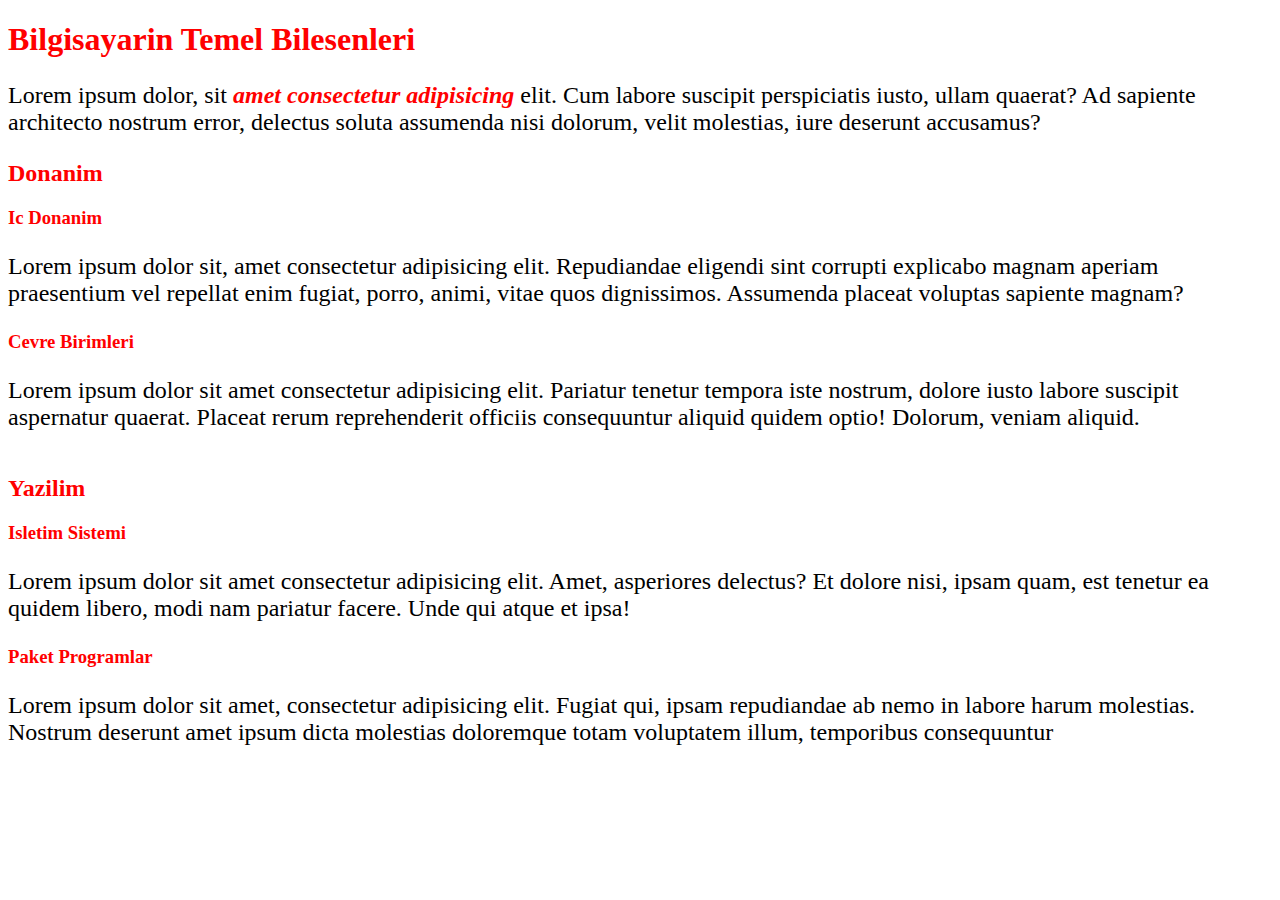
<file: day-01/practice-01.html>
<!DOCTYPE html>
<html lang="en">
<head>
    <meta charset="UTF-8">
    <meta name="viewport" content="width=device-width, initial-scale=1.0">
    <title>Document</title>
    <link rel="stylesheet" href="../day-01/style-01.css">
   </head>
   <body>
     <h1>Bilgisayarin Temel Bilesenleri</h1>
     <p>
       Lorem ipsum dolor, sit <span> amet consectetur adipisicing</span> elit.
       Cum labore suscipit perspiciatis iusto, ullam quaerat? Ad sapiente
       architecto nostrum error, delectus soluta assumenda nisi dolorum, velit
       molestias, iure deserunt accusamus?
     </p>
     <h2>Donanim</h2>
     <h3>Ic Donanim</h3>
     <p>
       Lorem ipsum dolor sit, amet consectetur adipisicing elit. Repudiandae
       eligendi sint corrupti explicabo magnam aperiam praesentium vel repellat
       enim fugiat, porro, animi, vitae quos dignissimos. Assumenda placeat
       voluptas sapiente magnam?
     </p>
     <h3>Cevre Birimleri</h3>
     <p>
       Lorem ipsum dolor sit amet consectetur adipisicing elit. Pariatur tenetur
       tempora iste nostrum, dolore iusto labore suscipit aspernatur quaerat.
       Placeat rerum reprehenderit officiis consequuntur aliquid quidem optio!
       Dolorum, veniam aliquid.
     </p>
     <hr />
     <h2>Yazilim</h2>
     <h3>Isletim Sistemi</h3>
     <p>
       Lorem ipsum dolor sit amet consectetur adipisicing elit. Amet, asperiores
       delectus? Et dolore nisi, ipsam quam, est tenetur ea quidem libero, modi
       nam pariatur facere. Unde qui atque et ipsa!
     </p>
     <h3>Paket Programlar</h3>
     <p>
       Lorem ipsum dolor sit amet, consectetur adipisicing elit. Fugiat qui,
       ipsam repudiandae ab nemo in labore harum molestias. Nostrum deserunt amet
       ipsum dicta molestias doloremque totam voluptatem illum, temporibus
       consequuntur
     </p>
   </body>
 </html>
</file>
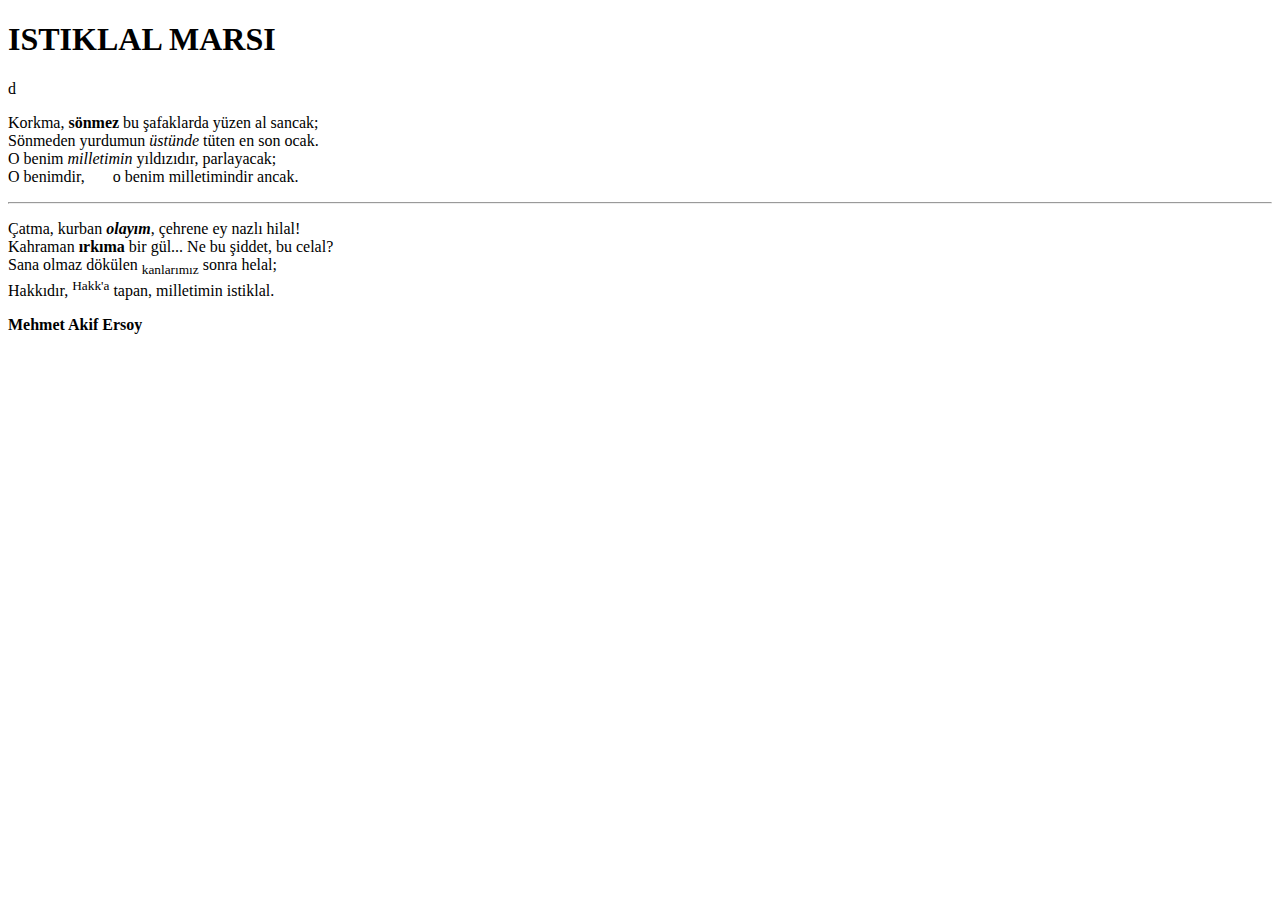
<file: day-01/practice-02.html>
<!DOCTYPE html>
<html lang="en">
  <head>
    <meta charset="UTF-8" />
    <meta http-equiv="X-UA-Compatible" content="IE=edge" />
    <meta name="viewport" content="width=device-width, initial-scale=1.0" />
    <title>Document</title>
</head>
 

<body>
  <div class="container">
    <h1>ISTIKLAL MARSI</h1>
    <div class="mars" > d
      <p>
        Korkma, <strong>sönmez</strong> bu şafaklarda yüzen al sancak;<br />
        Sönmeden yurdumun <em>üstünde</em> tüten en son ocak.<br />
        O benim <em>milletimin</em> yıldızıdır, parlayacak;<br />
        O benimdir, &nbsp; &nbsp; &nbsp; o benim milletimindir ancak.
      </p>
      <hr />
      <p>
        Çatma, kurban <b><em>olayım</em></b
        >, çehrene ey nazlı hilal!<br />
        Kahraman <strong>ırkıma</strong> bir gül... Ne bu şiddet, bu celal?<br />
        Sana olmaz dökülen <sub>kanlarımız</sub> sonra helal;<br />
        Hakkıdır, <sup>Hakk'a</sup> tapan, milletimin istiklal.
      </p>
    </div>
    <p class="yazar"><b>Mehmet Akif Ersoy</b></p>
  </div>
</body>
</html>
</file>
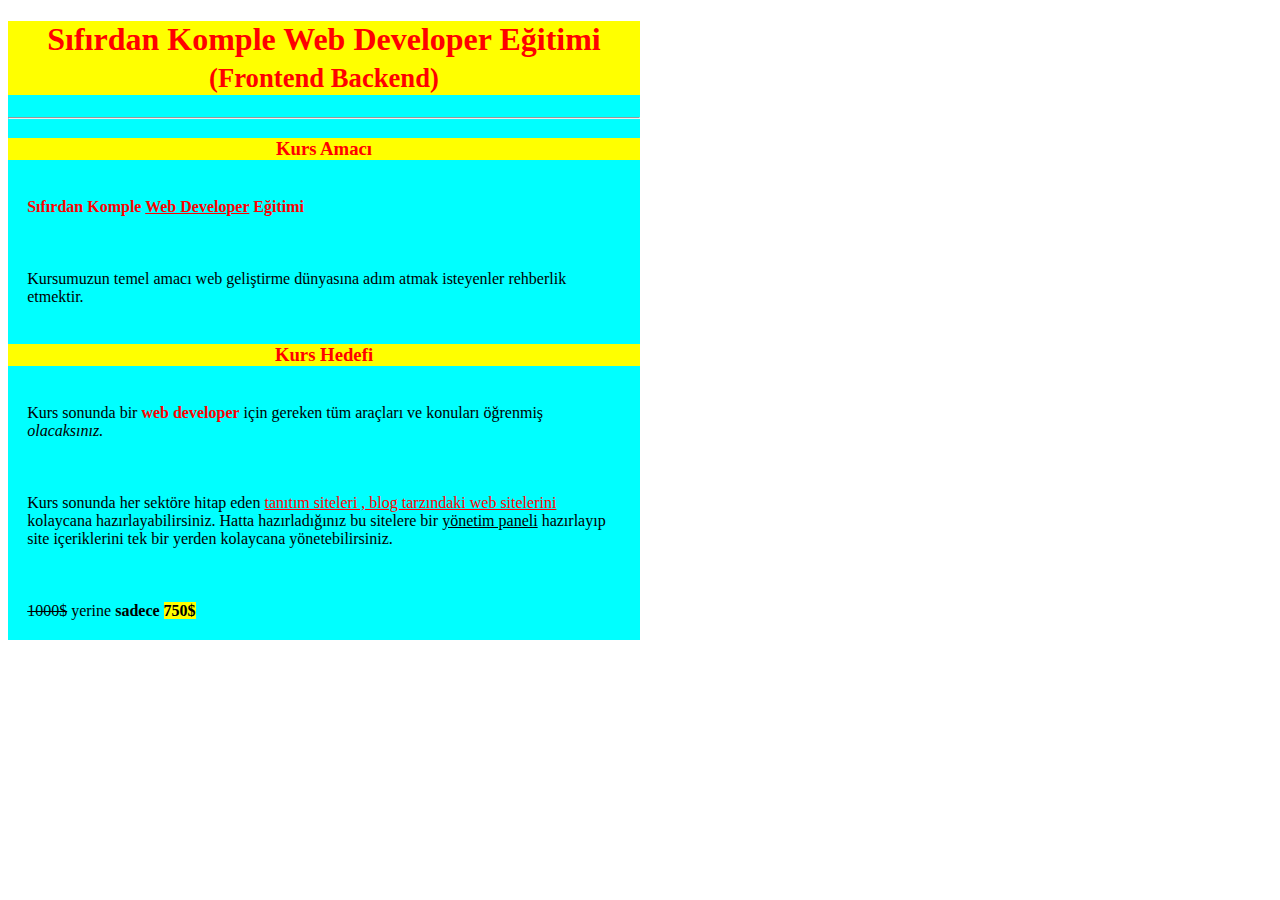
<file: day-02/practice-03.html>
<!DOCTYPE html>
<html lang="en">
<head>
    <meta charset="UTF-8">
    <meta http-equiv="X-UA-Compatible" content="IE=edge">
    <meta name="viewport" content="width=device-width, initial-scale=1.0">
    <title>Document</title>
    <link rel="stylesheet" href="../assets/css/practice-03.css">
</head>
<body>
    <section class="container">
        <h1>
          Sıfırdan Komple Web Developer Eğitimi <small>(Frontend Backend)</small>
        </h1>
        <hr />
        <h3>Kurs Amacı</h3>
        <p>
          <span><strong>Sıfırdan Komple <u>Web Developer</u> Eğitimi</strong></span>
        </p>
        <p> Kursumuzun temel amacı web geliştirme dünyasına adım atmak isteyenler
        rehberlik etmektir.</p>
        <h3>Kurs Hedefi</h3>
        <p>
          Kurs sonunda bir <span><strong>web developer</strong></span> için gereken tüm araçları
          ve konuları öğrenmiş <em>olacaksınız.</em>
        </p>
        <p>
          Kurs sonunda her sektöre hitap eden <span><u>tanıtım siteleri , blog tarzındaki web
          sitelerini</u></span> kolaycana hazırlayabilirsiniz. Hatta hazırladığınız bu sitelere
          bir <u>yönetim paneli</u> hazırlayıp site içeriklerini tek bir yerden kolaycana
          yönetebilirsiniz.
        </p>
        <p><del>1000$</del> yerine <b>sadece <mark>750$</mark></b></p>
      </section>
</body>
</html>
</file>
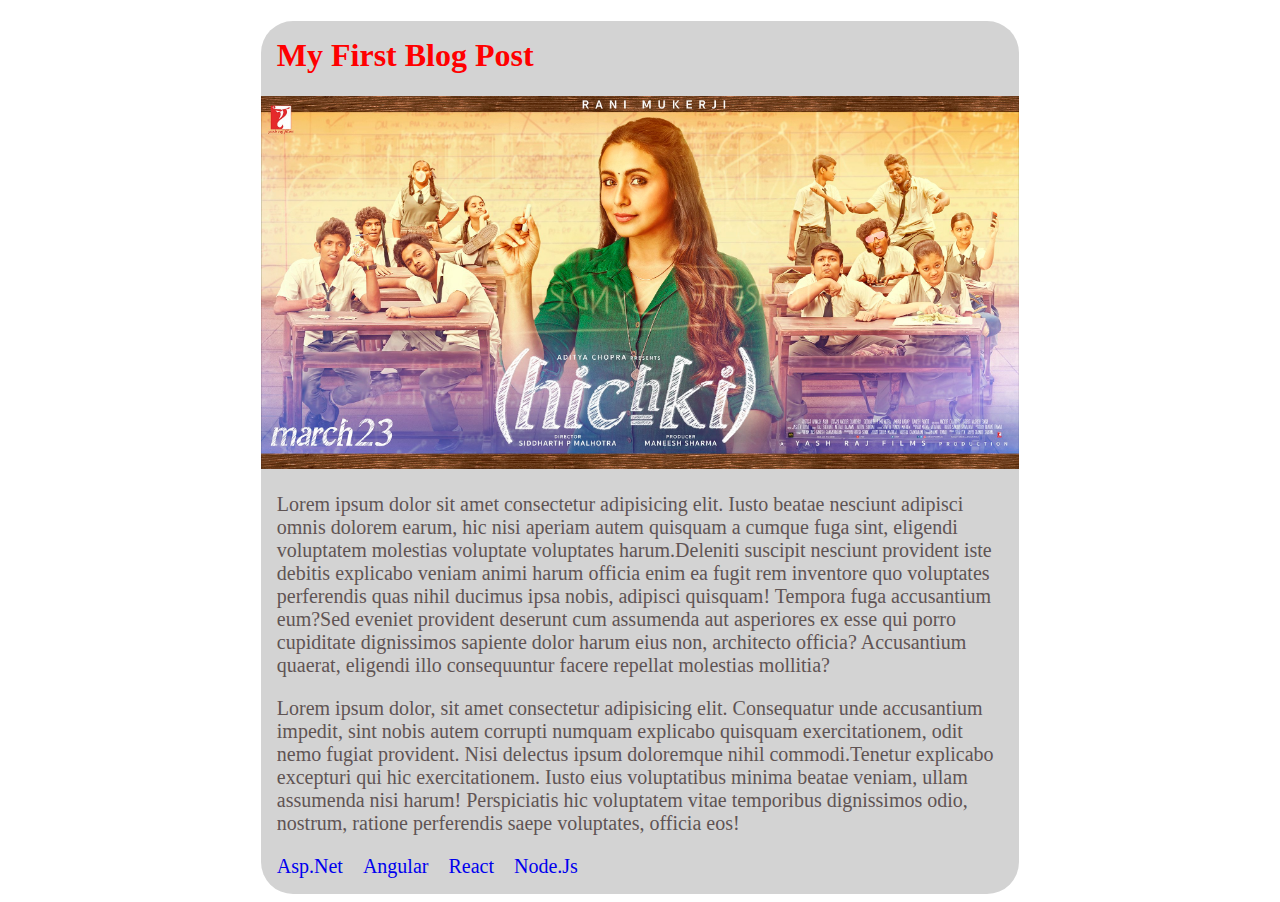
<file: day-02/practice-04.html>
<!DOCTYPE html>
<html lang="en">
  <head>
    <meta charset="UTF-8" />
    <meta http-equiv="X-UA-Compatible" content="IE=edge" />
    <meta name="viewport" content="width=device-width, initial-scale=1.0" />
    <title>Document</title>
    <link rel="stylesheet" href="../assets/css/practice-04.css" />
  </head>
  <body>
    <section class="container">
      <h1>My First Blog Post</h1>
      <img src="../assets/img/hichki.jpg" alt="" />
      <p>
        <span
          >Lorem ipsum dolor sit amet consectetur adipisicing elit. Iusto beatae
          nesciunt adipisci omnis dolorem earum, hic nisi aperiam autem quisquam
          a cumque fuga sint, eligendi voluptatem molestias voluptate voluptates
          harum.</span
        ><span
          >Deleniti suscipit nesciunt provident iste debitis explicabo veniam
          animi harum officia enim ea fugit rem inventore quo voluptates
          perferendis quas nihil ducimus ipsa nobis, adipisci quisquam! Tempora
          fuga accusantium eum?</span
        ><span
          >Sed eveniet provident deserunt cum assumenda aut asperiores ex esse
          qui porro cupiditate dignissimos sapiente dolor harum eius non,
          architecto officia? Accusantium quaerat, eligendi illo consequuntur
          facere repellat molestias mollitia?</span
        >
      </p>
      <p>
        <span
          >Lorem ipsum dolor, sit amet consectetur adipisicing elit. Consequatur
          unde accusantium impedit, sint nobis autem corrupti numquam explicabo
          quisquam exercitationem, odit nemo fugiat provident. Nisi delectus
          ipsum doloremque nihil commodi.</span
        ><span
          >Tenetur explicabo excepturi qui hic exercitationem. Iusto eius
          voluptatibus minima beatae veniam, ullam assumenda nisi harum!
          Perspiciatis hic voluptatem vitae temporibus dignissimos odio,
          nostrum, ratione perferendis saepe voluptates, officia eos!</span
        >
      </p>
      <div class="menu">
        <a href="#">Asp.Net</a>
        <a href="#">Angular</a>
        <a href="#">React</a>
        <a href="#">Node.Js</a>
      </div>
    </section>
  </body>
</html>
</file>
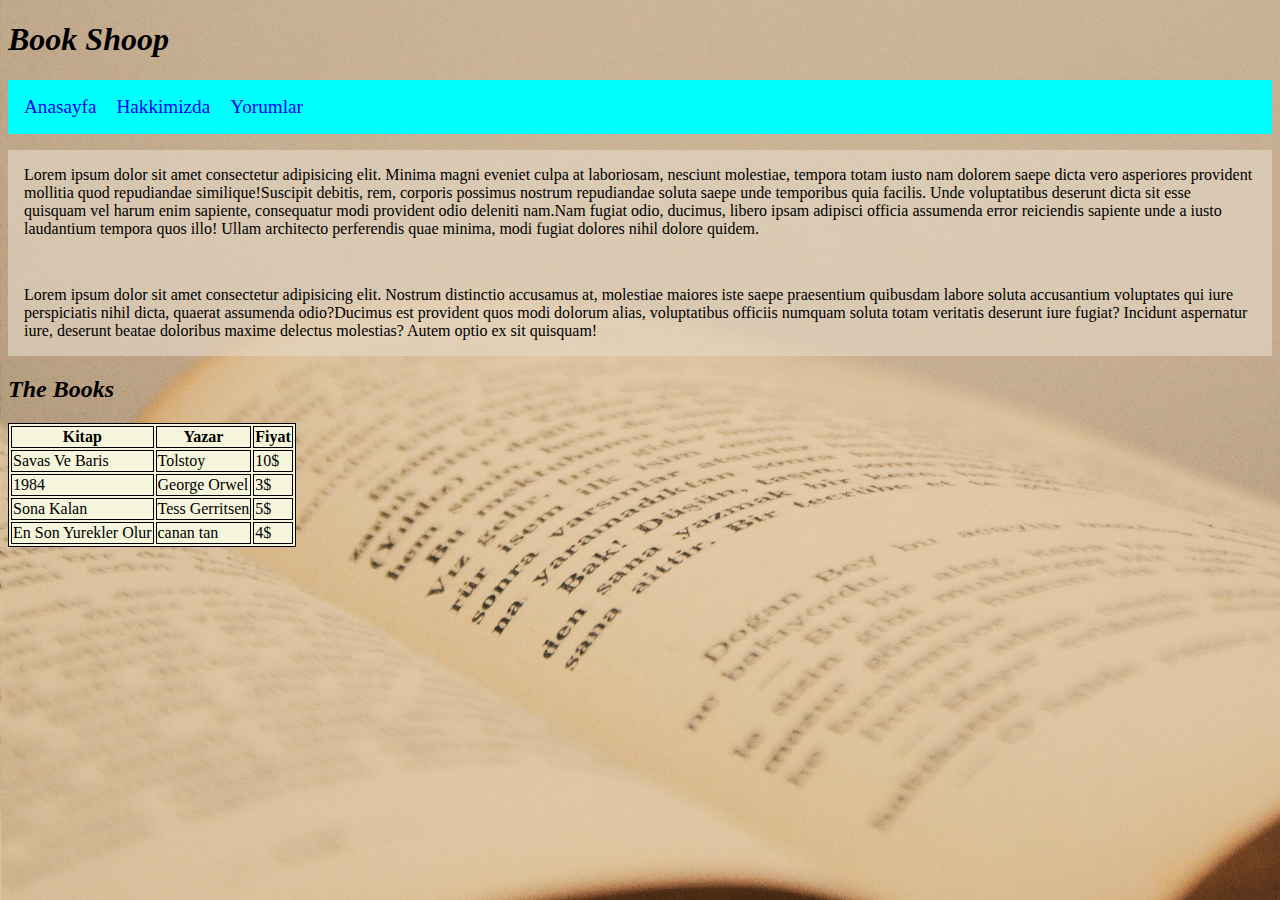
<file: day-03/practice-06.html>
<!DOCTYPE html>
<html lang="en">
  <head>
    <meta charset="UTF-8" />
    <meta http-equiv="X-UA-Compatible" content="IE=edge" />
    <meta name="viewport" content="width=device-width, initial-scale=1.0" />
    <title>Document</title>
    <link rel="stylesheet" href="../assets/css/practice-06.css" />
  </head>
  <body>
    <h1>Book Shoop</h1>
    <nav class="menu">
      <a href="#">Anasayfa</a>
      <a href="#">Hakkimizda</a>
      <a href="#">Yorumlar</a>
    </nav>
    <section class="icerik">
      <p>
        <span
          >Lorem ipsum dolor sit amet consectetur adipisicing elit. Minima magni
          eveniet culpa at laboriosam, nesciunt molestiae, tempora totam iusto
          nam dolorem saepe dicta vero asperiores provident mollitia quod
          repudiandae similique!</span
        ><span
          >Suscipit debitis, rem, corporis possimus nostrum repudiandae soluta
          saepe unde temporibus quia facilis. Unde voluptatibus deserunt dicta
          sit esse quisquam vel harum enim sapiente, consequatur modi provident
          odio deleniti nam.</span
        ><span
          >Nam fugiat odio, ducimus, libero ipsam adipisci officia assumenda
          error reiciendis sapiente unde a iusto laudantium tempora quos illo!
          Ullam architecto perferendis quae minima, modi fugiat dolores nihil
          dolore quidem.</span
        >
      </p>
      <p>
        <span
          >Lorem ipsum dolor sit amet consectetur adipisicing elit. Nostrum
          distinctio accusamus at, molestiae maiores iste saepe praesentium
          quibusdam labore soluta accusantium voluptates qui iure perspiciatis
          nihil dicta, quaerat assumenda odio?</span
        ><span
          >Ducimus est provident quos modi dolorum alias, voluptatibus officiis
          numquam soluta totam veritatis deserunt iure fugiat? Incidunt
          aspernatur iure, deserunt beatae doloribus maxime delectus molestias?
          Autem optio ex sit quisquam!</span
        >
      </p>
    </section>
    <section class="tablo">
        <h2>The Books</h2>
        <table>
            <thead>
                <tr>
                    <th>Kitap</th>
                    <th>Yazar</th>
                    <th>Fiyat</th>
                </tr>
            </thead>
            <tbody>
                <tr>
                    <td>Savas Ve Baris</td>
                    <td>Tolstoy</td>
                    <td>10$</td>
                </tr>
                <tr>
                    <td>1984</td>
                    <td>George Orwel</td>
                    <td>3$</td>
                </tr>
                <tr>
                    <td>Sona Kalan</td>
                    <td>Tess Gerritsen</td>
                    <td>5$</td>
                </tr>
                <tr>
                    <td>En Son Yurekler Olur</td>
                    <td>canan tan</td>
                    <td>4$</td>
                </tr>
            </tbody>
        </table>

    </section>
</file>
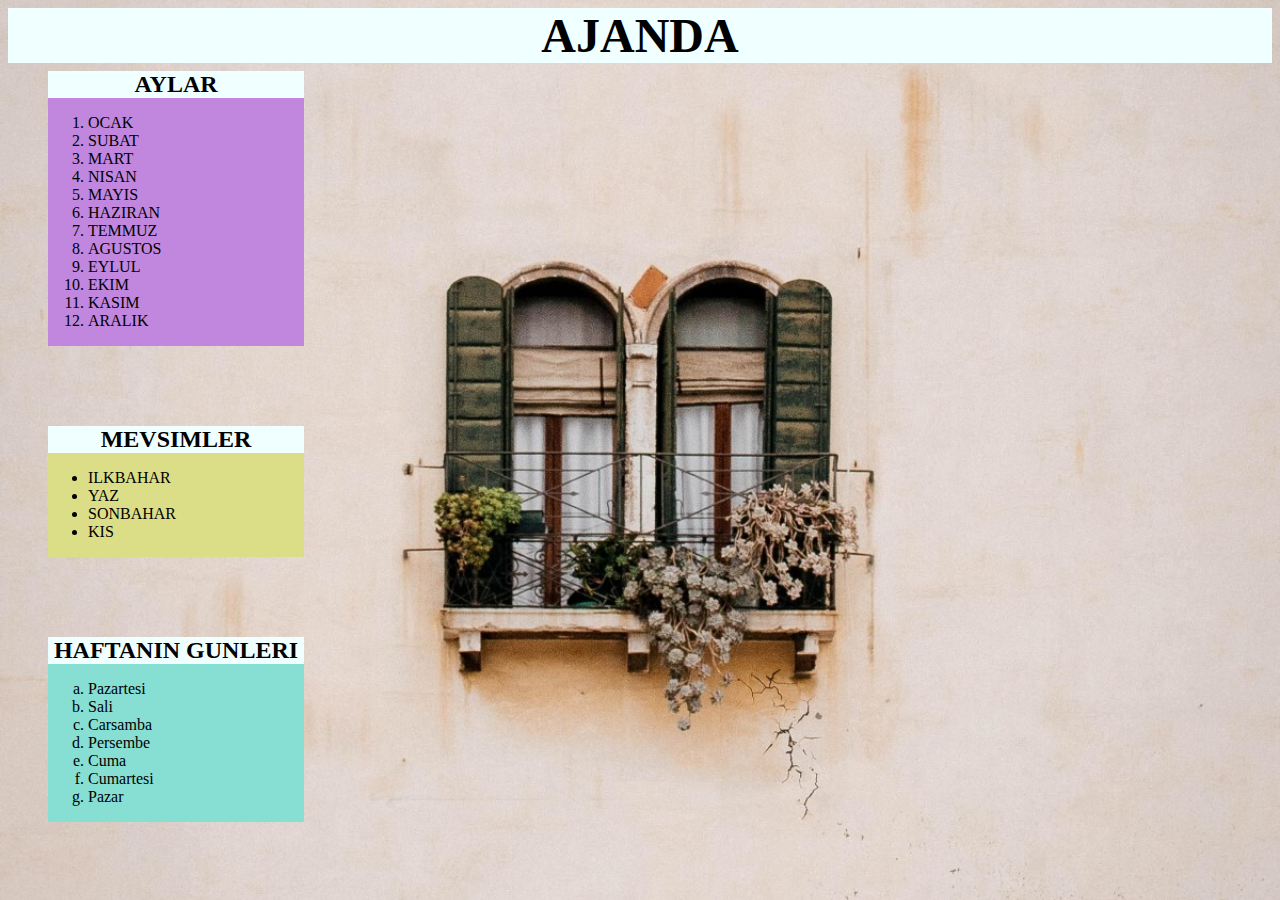
<file: day-03/practice-07.html>
<!DOCTYPE html>
<html lang="en">
<head>
    <meta charset="UTF-8">
    <meta http-equiv="X-UA-Compatible" content="IE=edge">
    <meta name="viewport" content="width=device-width, initial-scale=1.0">
    <title>Document</title>
    <link rel="stylesheet" href="../assets/css/practice-07.css">
</head>
<body>
    <h1 class="baslik">AJANDA</h1>
    <div class="aylar">
        <h2>AYLAR</h2>
        <ol>
            <li>OCAK</li>
            <li>SUBAT</li>
            <li>MART</li>
            <li>NISAN</li>
            <li>MAYIS</li>
            <li>HAZIRAN</li>
            <li>TEMMUZ</li>
            <li>AGUSTOS</li>
            <li>EYLUL</li>
            <li>EKIM</li>
            <li>KASIM</li>
            <li>ARALIK</li>
        </ol>
    </div>
<br>
    <div class="mevsimler">
        <h2>MEVSIMLER</h2>
        <ul type="disc">
            <li>ILKBAHAR</li>
            <li>YAZ</li>
            <li>SONBAHAR</li>
            <li>KIS</li>
        </ul>
    </div>
    <br>
    <div class="gunler">
        <h2>HAFTANIN GUNLERI</h2>
        <ol type="a">
            <li>Pazartesi</li>
            <li>Sali</li>
            <li>Carsamba</li>
            <li>Persembe</li>
            <li>Cuma</li>
            <li>Cumartesi</li>
            <li>Pazar</li>
        </ol>
    </div>


    
</body>
</html>
</file>
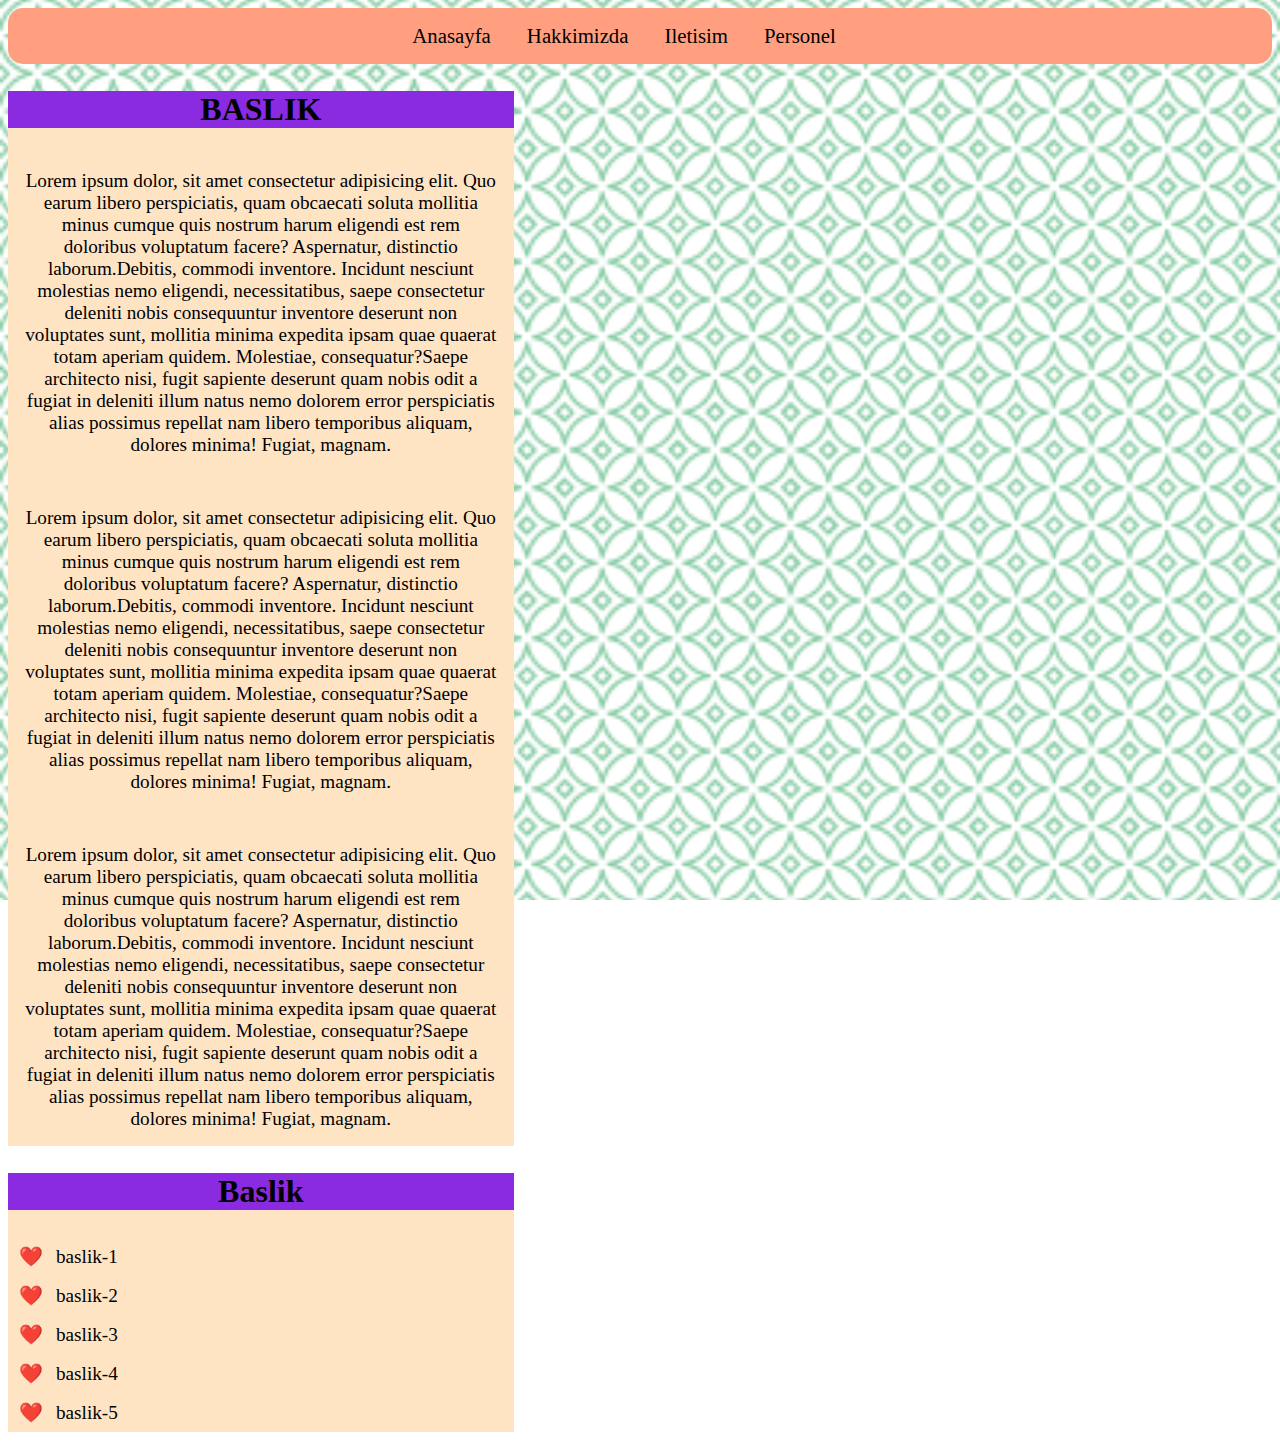
<file: day-04/practice-08.html>
<!DOCTYPE html>
<html lang="en">
  <head>
    <meta charset="UTF-8" />
    <meta http-equiv="X-UA-Compatible" content="IE=edge" />
    <meta name="viewport" content="width=device-width, initial-scale=1.0" />
    <title>Document</title>
    <link rel="stylesheet" href="../assets/css/practice-08.css" />
  </head>
  <body>
    <nav class="menu">
      <a href="#">Anasayfa</a>
      <a href="#">Hakkimizda</a>
      <a href="#">Iletisim</a>
      <a href="#">Personel</a>
    </nav>
    <section>
      <div class="baslik1">
        <h2>BASLIK</h2>
        <p>
          <span
            >Lorem ipsum dolor, sit amet consectetur adipisicing elit. Quo earum
            libero perspiciatis, quam obcaecati soluta mollitia minus cumque
            quis nostrum harum eligendi est rem doloribus voluptatum facere?
            Aspernatur, distinctio laborum.</span
          ><span
            >Debitis, commodi inventore. Incidunt nesciunt molestias nemo
            eligendi, necessitatibus, saepe consectetur deleniti nobis
            consequuntur inventore deserunt non voluptates sunt, mollitia minima
            expedita ipsam quae quaerat totam aperiam quidem. Molestiae,
            consequatur?</span
          ><span
            >Saepe architecto nisi, fugit sapiente deserunt quam nobis odit a
            fugiat in deleniti illum natus nemo dolorem error perspiciatis alias
            possimus repellat nam libero temporibus aliquam, dolores minima!
            Fugiat, magnam.</span
          >
        </p>
        <p>
            <span
              >Lorem ipsum dolor, sit amet consectetur adipisicing elit. Quo earum
              libero perspiciatis, quam obcaecati soluta mollitia minus cumque
              quis nostrum harum eligendi est rem doloribus voluptatum facere?
              Aspernatur, distinctio laborum.</span
            ><span
              >Debitis, commodi inventore. Incidunt nesciunt molestias nemo
              eligendi, necessitatibus, saepe consectetur deleniti nobis
              consequuntur inventore deserunt non voluptates sunt, mollitia minima
              expedita ipsam quae quaerat totam aperiam quidem. Molestiae,
              consequatur?</span
            ><span
              >Saepe architecto nisi, fugit sapiente deserunt quam nobis odit a
              fugiat in deleniti illum natus nemo dolorem error perspiciatis alias
              possimus repellat nam libero temporibus aliquam, dolores minima!
              Fugiat, magnam.</span
            >
          </p>
          <p>
            <span
              >Lorem ipsum dolor, sit amet consectetur adipisicing elit. Quo earum
              libero perspiciatis, quam obcaecati soluta mollitia minus cumque
              quis nostrum harum eligendi est rem doloribus voluptatum facere?
              Aspernatur, distinctio laborum.</span
            ><span
              >Debitis, commodi inventore. Incidunt nesciunt molestias nemo
              eligendi, necessitatibus, saepe consectetur deleniti nobis
              consequuntur inventore deserunt non voluptates sunt, mollitia minima
              expedita ipsam quae quaerat totam aperiam quidem. Molestiae,
              consequatur?</span
            ><span
              >Saepe architecto nisi, fugit sapiente deserunt quam nobis odit a
              fugiat in deleniti illum natus nemo dolorem error perspiciatis alias
              possimus repellat nam libero temporibus aliquam, dolores minima!
              Fugiat, magnam.</span
            >
          </p>
      </div>
      
      <div class="baslik2">
        <h2>Baslik</h2>
        <ul>
            <li>baslik-1</li>
            <li>baslik-2</li>
            <li>baslik-3</li>
            <li>baslik-4</li>
            <li>baslik-5</li>
          
        </ul>
      </div>
    </section>
  </body>
</html>
</file>
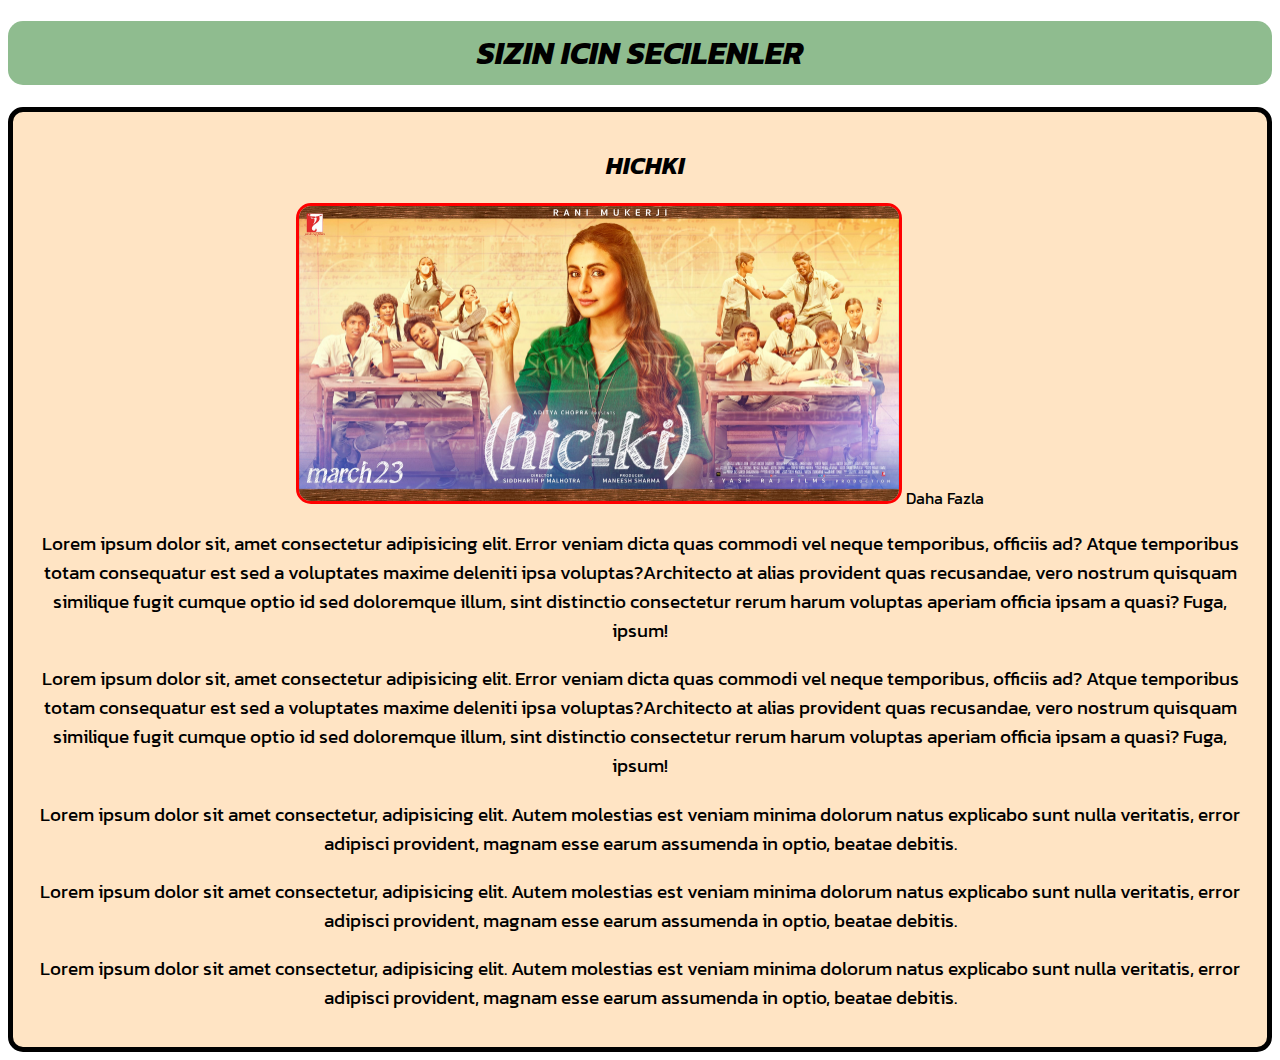
<file: day-04/practice-09.html>
<!DOCTYPE html>
<html lang="en">
  <head>
    <meta charset="UTF-8" />
    <meta http-equiv="X-UA-Compatible" content="IE=edge" />
    <meta name="viewport" content="width=device-width, initial-scale=1.0" />
    <title>Document</title>
    <link
      rel="stylesheet"
      href="https://cdnjs.cloudflare.com/ajax/libs/font-awesome/6.4.0/css/all.min.css"
      integrity="sha512-iecdLmaskl7CVkqkXNQ/ZH/XLlvWZOJyj7Yy7tcenmpD1ypASozpmT/E0iPtmFIB46ZmdtAc9eNBvH0H/ZpiBw=="
      crossorigin="anonymous"
      referrerpolicy="no-referrer"
    />
    <link rel="preconnect" href="https://fonts.googleapis.com" />
    <link rel="preconnect" href="https://fonts.gstatic.com" crossorigin />
    <link
      href="https://fonts.googleapis.com/css2?family=EB+Garamond:ital,wght@0,500;1,500&family=Josefin+Sans:ital,wght@0,400;0,500;0,600;1,500;1,600&family=Kanit:ital,wght@0,300;0,400;0,500;1,300;1,400;1,500&family=Open+Sans:wght@500&family=Poppins:ital,wght@0,200;0,300;0,400;0,500;0,600;1,200;1,300;1,400;1,500;1,600&family=Roboto+Slab:wght@100;200;300;400;500&family=Roboto:ital,wght@0,100;0,300;0,400;1,300&display=swap"
      rel="stylesheet"
    />
    <link rel="stylesheet" href="../assets/css/practice-09.css" />
  </head>
  <body>
    <h1>sizin icin secilenler</h1>
    <div class="icerik">
      <h2><i class="fa-solid fa-film fa-beat"></i>&nbsp; HICHKI</h2>
      <img src="../assets/img/hichki.jpg" alt="Hichki" width="600" />
      <a href="https://en.wikipedia.org/wiki/Hichki"
        ><i class="fa-solid fa-arrow-right"></i>Daha Fazla</a
      >
      <p>
        <span
          >Lorem ipsum dolor sit, amet consectetur adipisicing elit. Error
          veniam dicta quas commodi vel neque temporibus, officiis ad? Atque
          temporibus totam consequatur est sed a voluptates maxime deleniti ipsa
          voluptas?</span
        ><span
          >Architecto at alias provident quas recusandae, vero nostrum quisquam
          similique fugit cumque optio id sed doloremque illum, sint distinctio
          consectetur rerum harum voluptas aperiam officia ipsam a quasi? Fuga,
          ipsum!</span
        >
      </p>
      <p>
        <span
          >Lorem ipsum dolor sit, amet consectetur adipisicing elit. Error
          veniam dicta quas commodi vel neque temporibus, officiis ad? Atque
          temporibus totam consequatur est sed a voluptates maxime deleniti ipsa
          voluptas?</span
        ><span
          >Architecto at alias provident quas recusandae, vero nostrum quisquam
          similique fugit cumque optio id sed doloremque illum, sint distinctio
          consectetur rerum harum voluptas aperiam officia ipsam a quasi? Fuga,
          ipsum!</span
        >
      </p>
      <p>
        Lorem ipsum dolor sit amet consectetur, adipisicing elit. Autem
        molestias est veniam minima dolorum natus explicabo sunt nulla
        veritatis, error adipisci provident, magnam esse earum assumenda in
        optio, beatae debitis.
      </p>
      <p>
        Lorem ipsum dolor sit amet consectetur, adipisicing elit. Autem
        molestias est veniam minima dolorum natus explicabo sunt nulla
        veritatis, error adipisci provident, magnam esse earum assumenda in
        optio, beatae debitis.
      </p>
      <p>
        Lorem ipsum dolor sit amet consectetur, adipisicing elit. Autem
        molestias est veniam minima dolorum natus explicabo sunt nulla
        veritatis, error adipisci provident, magnam esse earum assumenda in
        optio, beatae debitis.
      </p>
    </div>
  </body>
</html>
</file>
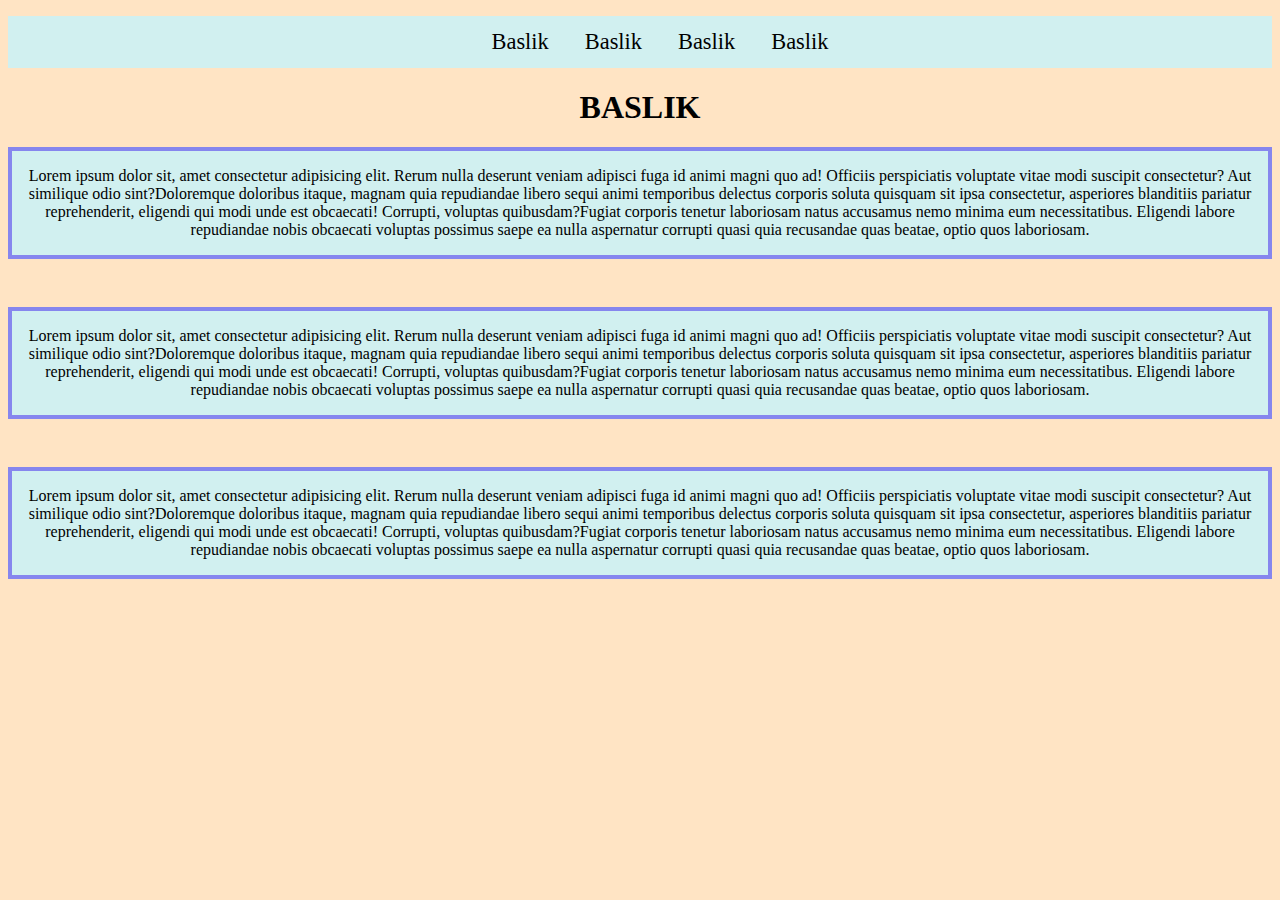
<file: day-05/practice-10.html>
<!DOCTYPE html>
<html lang="en">
  <head>
    <meta charset="UTF-8" />
    <meta http-equiv="X-UA-Compatible" content="IE=edge" />
    <meta name="viewport" content="width=device-width, initial-scale=1.0" />
    <title>Document</title>
    <link rel="stylesheet" href="../assets/css/practice-10.css" />
  </head>
  <body>
    <nav class="menu">
      <ul>
        <li><a href="#">Baslik</a></li>
        <li><a href="#">Baslik</a></li>
        <li><a href="#">Baslik</a></li>
        <li><a href="#">Baslik</a></li>
      </ul>
    </nav>
    <h1>BASLIK</h1>
    <div class="icerik">
      <p>
        <span
          >Lorem ipsum dolor sit, amet consectetur adipisicing elit. Rerum nulla
          deserunt veniam adipisci fuga id animi magni quo ad! Officiis
          perspiciatis voluptate vitae modi suscipit consectetur? Aut similique
          odio sint?</span
        ><span
          >Doloremque doloribus itaque, magnam quia repudiandae libero sequi
          animi temporibus delectus corporis soluta quisquam sit ipsa
          consectetur, asperiores blanditiis pariatur reprehenderit, eligendi
          qui modi unde est obcaecati! Corrupti, voluptas quibusdam?</span
        ><span
          >Fugiat corporis tenetur laboriosam natus accusamus nemo minima eum
          necessitatibus. Eligendi labore repudiandae nobis obcaecati voluptas
          possimus saepe ea nulla aspernatur corrupti quasi quia recusandae quas
          beatae, optio quos laboriosam.</span
        >
      </p>
    </div>
    <div class="icerik">
        <p>
          <span
            >Lorem ipsum dolor sit, amet consectetur adipisicing elit. Rerum nulla
            deserunt veniam adipisci fuga id animi magni quo ad! Officiis
            perspiciatis voluptate vitae modi suscipit consectetur? Aut similique
            odio sint?</span
          ><span
            >Doloremque doloribus itaque, magnam quia repudiandae libero sequi
            animi temporibus delectus corporis soluta quisquam sit ipsa
            consectetur, asperiores blanditiis pariatur reprehenderit, eligendi
            qui modi unde est obcaecati! Corrupti, voluptas quibusdam?</span
          ><span
            >Fugiat corporis tenetur laboriosam natus accusamus nemo minima eum
            necessitatibus. Eligendi labore repudiandae nobis obcaecati voluptas
            possimus saepe ea nulla aspernatur corrupti quasi quia recusandae quas
            beatae, optio quos laboriosam.</span
          >
        </p>
      </div>
      <div class="icerik">
        <p>
          <span
            >Lorem ipsum dolor sit, amet consectetur adipisicing elit. Rerum nulla
            deserunt veniam adipisci fuga id animi magni quo ad! Officiis
            perspiciatis voluptate vitae modi suscipit consectetur? Aut similique
            odio sint?</span
          ><span
            >Doloremque doloribus itaque, magnam quia repudiandae libero sequi
            animi temporibus delectus corporis soluta quisquam sit ipsa
            consectetur, asperiores blanditiis pariatur reprehenderit, eligendi
            qui modi unde est obcaecati! Corrupti, voluptas quibusdam?</span
          ><span
            >Fugiat corporis tenetur laboriosam natus accusamus nemo minima eum
            necessitatibus. Eligendi labore repudiandae nobis obcaecati voluptas
            possimus saepe ea nulla aspernatur corrupti quasi quia recusandae quas
            beatae, optio quos laboriosam.</span
          >
        </p>
      </div>
  </body>
</html>
</file>
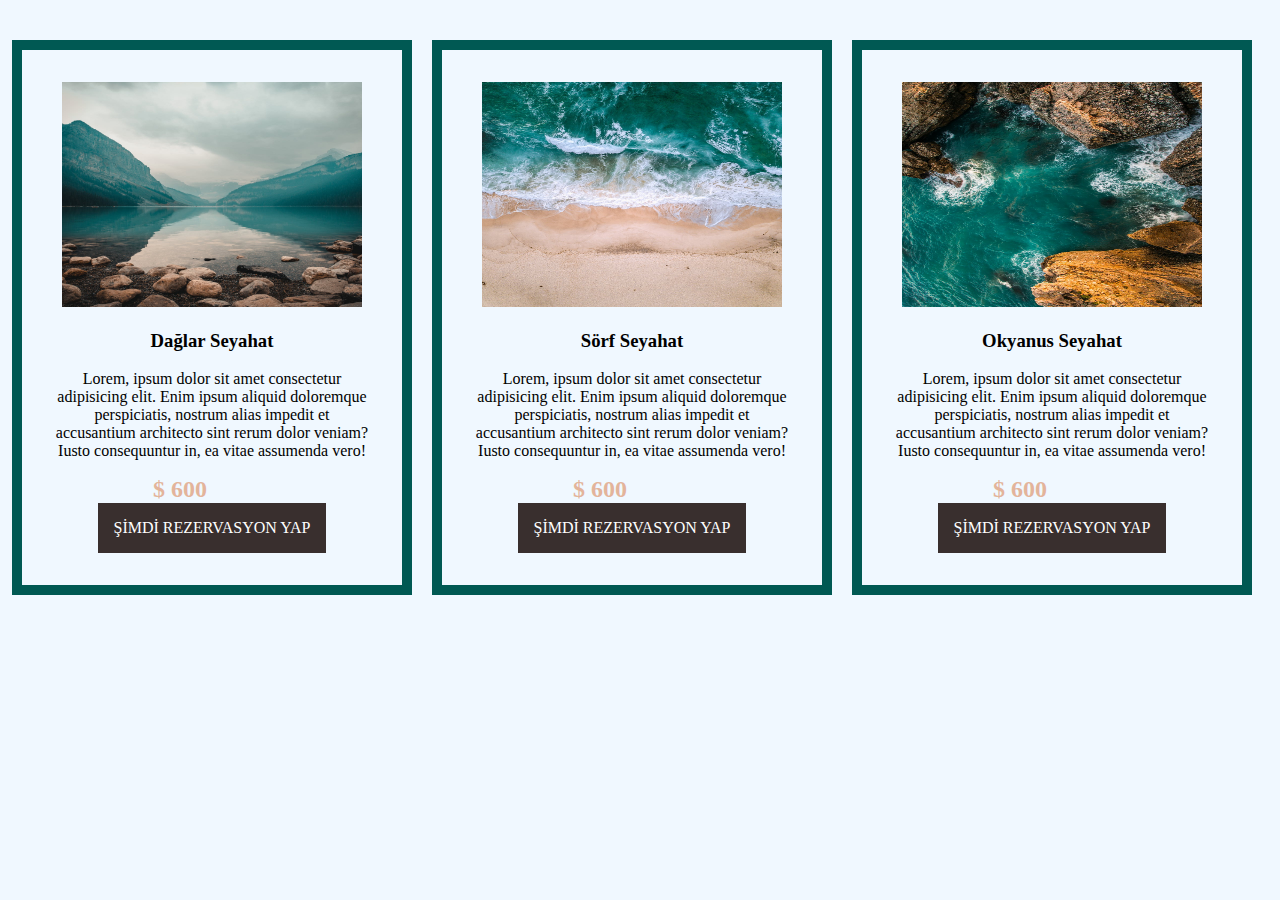
<file: day-05/practice-11.html>
<!DOCTYPE html>
<html lang="en">
  <head>
    <meta charset="UTF-8" />
    <meta http-equiv="X-UA-Compatible" content="IE=edge" />
    <meta name="viewport" content="width=device-width, initial-scale=1.0" />
    <title>Document</title>
    <link rel="stylesheet" href="../assets/css/practice-11.css" />
  </head>
  <body>
    <section class="menu">
        <div>
            <img
              src="../assets/img/seyahat1.jpeg"
              alt=""
              width="300"
              height="225"
            />
            <h3>Dağlar Seyahat</h3>
            <p>
              Lorem, ipsum dolor sit amet consectetur adipisicing elit. Enim ipsum
              aliquid doloremque perspiciatis, nostrum alias impedit et accusantium
              architecto sint rerum dolor veniam? Iusto consequuntur in, ea vitae
              assumenda vero!
            </p>
            <div>
              <span>$ 600</span>
              <a href="#">ŞİMDİ REZERVASYON YAP</a>
            </div>
          </div>
          <div>
            <img
              src="../assets/img/seyahat2.jpeg"
              alt=""
              width="300"
              height="225"
            />
            <h3>Sörf Seyahat</h3>
            <p>
              Lorem, ipsum dolor sit amet consectetur adipisicing elit. Enim ipsum
              aliquid doloremque perspiciatis, nostrum alias impedit et accusantium
              architecto sint rerum dolor veniam? Iusto consequuntur in, ea vitae
              assumenda vero!
            </p>
            <div>
              <span>$ 600</span>
              <a href="#">ŞİMDİ REZERVASYON YAP</a>
            </div>
          </div>
          <div>
            <img
              src="../assets/img/seyahat3.jpeg"
              alt=""
              width="300"
              height="225"
            />
            <h3>Okyanus Seyahat</h3>
            <p>
              Lorem, ipsum dolor sit amet consectetur adipisicing elit. Enim ipsum
              aliquid doloremque perspiciatis, nostrum alias impedit et accusantium
              architecto sint rerum dolor veniam? Iusto consequuntur in, ea vitae
              assumenda vero!
            </p>
            <div>
              <span>$ 600</span>
              <a href="#">ŞİMDİ REZERVASYON YAP</a>
            </div>
          </div>
    </section>
  </body>
</html>
</file>
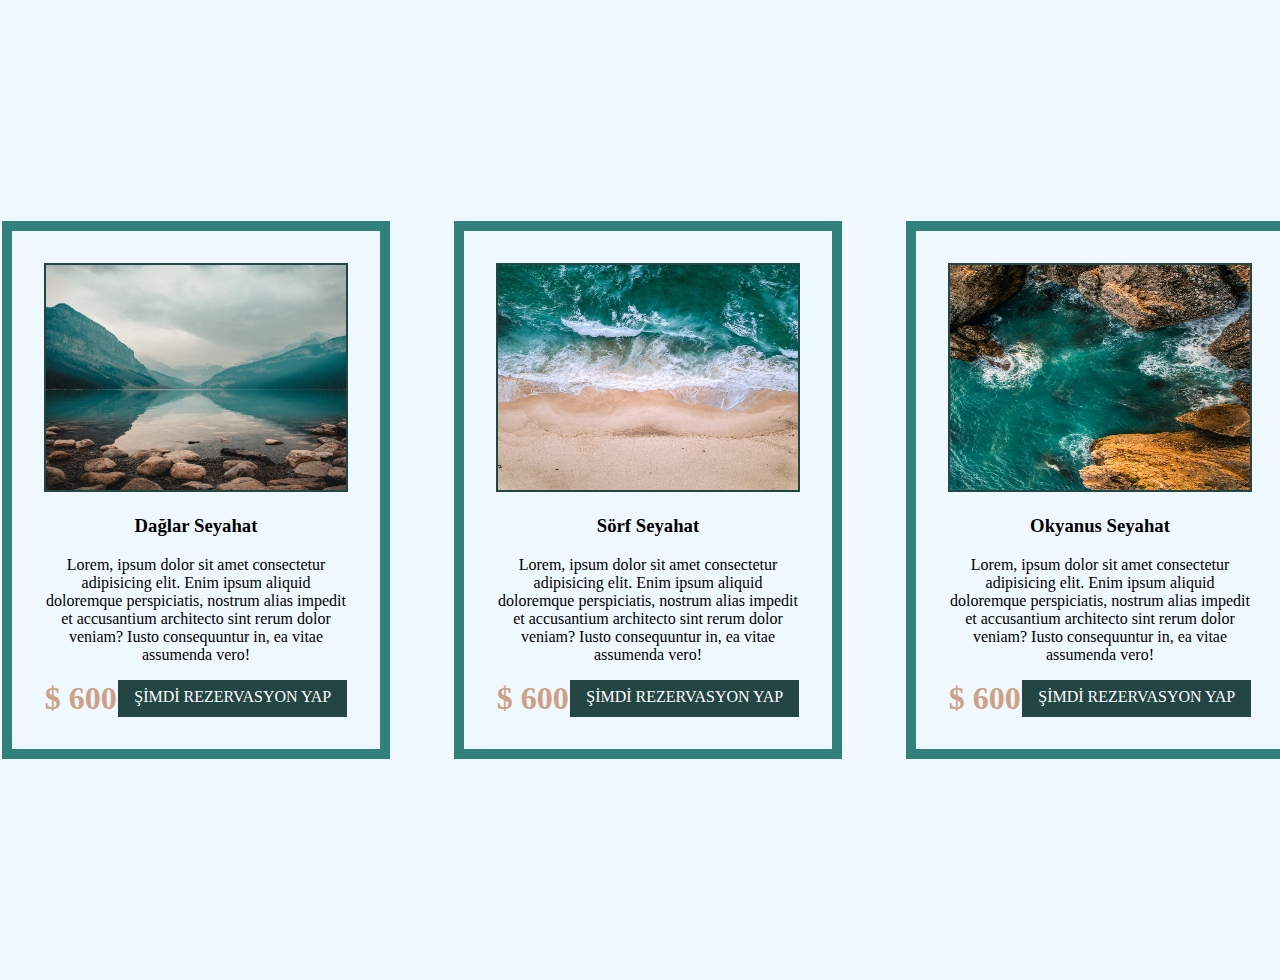
<file: day-05/practice-12.html>
<!DOCTYPE html>
<html lang="en">
  <head>
    <meta charset="UTF-8" />
    <meta http-equiv="X-UA-Compatible" content="IE=edge" />
    <meta name="viewport" content="width=device-width, initial-scale=1.0" />
    <title>Document</title>
    <link rel="stylesheet" href="../assets/css/practice-12.css" />
  </head>
  <body>
    <section class="menu">
        <div>
            <img
              src="../assets/img/seyahat1.jpeg"
              alt=""
              width="300"
              height="225"
            />
            <h3>Dağlar Seyahat</h3>
            <p>
              Lorem, ipsum dolor sit amet consectetur adipisicing elit. Enim ipsum
              aliquid doloremque perspiciatis, nostrum alias impedit et accusantium
              architecto sint rerum dolor veniam? Iusto consequuntur in, ea vitae
              assumenda vero!
            </p>
            <div>
              <span>$ 600</span>
              <a href="#">ŞİMDİ REZERVASYON YAP</a>
            </div>
          </div>
          <div>
            <img
              src="../assets/img/seyahat2.jpeg"
              alt=""
              width="300"
              height="225"
            />
            <h3>Sörf Seyahat</h3>
            <p>
              Lorem, ipsum dolor sit amet consectetur adipisicing elit. Enim ipsum
              aliquid doloremque perspiciatis, nostrum alias impedit et accusantium
              architecto sint rerum dolor veniam? Iusto consequuntur in, ea vitae
              assumenda vero!
            </p>
            <div>
              <span>$ 600</span>
              <a href="#">ŞİMDİ REZERVASYON YAP</a>
            </div>
          </div>
          <div>
            <img
              src="../assets/img/seyahat3.jpeg"
              alt=""
              width="300"
              height="225"
            />
            <h3>Okyanus Seyahat</h3>
            <p>
              Lorem, ipsum dolor sit amet consectetur adipisicing elit. Enim ipsum
              aliquid doloremque perspiciatis, nostrum alias impedit et accusantium
              architecto sint rerum dolor veniam? Iusto consequuntur in, ea vitae
              assumenda vero!
            </p>
            <div>
              <span>$ 600</span>
              <a href="#">ŞİMDİ REZERVASYON YAP</a>
            </div>
          </div>
    </section>
  </body>
</html>
</file>
<file: day-01/style-01.css>
.anabaslik{
    padding: 1.5rem;
    background-color: purple;
    text-align: center;
}
h1,h2,h3{
color: red;
}
span{
    color: red;
    font-style: italic;
    font-weight: bold;
}
p{
    font-size: 1.5rem;
}
hr{
    border: 1px;
}
</file>
<file: assets/css/practice-03.css>
.container{
    width:50%;
    background-color: aqua;
}
h1,h3{
    text-align: center;
    color:red;
    background-color: yellow;
}
span{
    color:red;
}
p{
    padding:1.2rem;
}
</file>
<file: assets/css/practice-04.css>
section.container{
    background-color: lightgray;
    width: 60%;
    border-radius: 2rem;
    margin: auto;
}
img{
    width: 100%;
}
h1{
    color: red;
    padding: 1rem 0 0 1rem;
}

.container p{
    color: rgb(95, 84, 84);
    font-size: 20px;
    padding: 0 1rem;

    
 }
 .container a{
    text-decoration: none;
    font-size: 20px;
    margin-right: 1rem;

 }

 .container a:hover{
    color: red;
 }

.menu{
    padding-left: 1rem;
    padding-bottom: 1rem;
   

}
</file>
<file: assets/css/practice-06.css>
body{
    background-image: url("../img/resim2.jpg");
    background-position: center;
    background-size: cover;
    background-repeat: no-repeat;

}
h1{
    font-style: italic;
}

.menu{
    background-color: aqua;
    padding: 1rem;

}
.menu a{
    text-decoration: none;
    font-size: 1.2rem;
    margin-right: 1rem;
}

.menu a:hover{
    color: rgb(43, 226, 70);

}

.icerik{
    background-color: rgba(229, 215, 197, 0.637);
}
.icerik p{
    padding: 1rem;
}
.tablo h2{
    font-style: italic;
}
.tablo table{
    background-color: beige;
}
table,th,td{
    border: 1px solid black;
}
</file>
<file: assets/css/practice-07.css>
body{
    padding: 0;
    margin: 0;
    background-image: url(../img/resim4.jpg);
    background-position: center;
    background-size: cover;
}

.baslik{
    text-align: center;
    font-size: 3rem;
    background-color: azure;
    margin-top: 4rem;
    margin:0.5rem
}

.aylar{
    display: inline-block;
    background-color:rgb(193, 135, 222);
    width: 20%; 
    margin-bottom: 5rem;
    margin-left: 3rem;
}

div h2{
    background-color: azure;
    text-align: center;
    margin: 0;
    
}

div.mevsimler{
    display: inline-block;
    background-color: rgb(219, 222, 135);
    width: 20%;
    margin-bottom: 5rem; 
    margin-left: 3rem;
}

.gunler{
    display: inline-block;
    background-color: rgb(135, 222, 210);
    width: 20%; 
    margin-left: 3rem;
    margin-bottom: 3rem;
}
</file>
<file: assets/css/practice-08.css>
body{
    background-image: url("../img/more-leaves.png");
    background-position: center;
    background-size: cover;
    background-attachment: fixed;
}

nav.menu{
    background-color: rgb(255, 159, 127);
    text-align: center;
    padding: 1rem;
    border-radius: 15px;
}
nav.menu a{
    text-decoration: none;
    font-size: 1.3rem;
    margin-right: 2rem;
    color: black;
}
nav.menu a:hover{
    color: red;

}
section{
    width: 40%;
}
section h2{
    background-color: blueviolet;
    text-align: center;
    font-size: 2rem;
}
section p{
    text-align: center;
    padding: 1rem;
    font-size: 1.2rem;
}

section div{
    background-color: bisque;
}
.baslik2 li{
    list-style-type: "❤️ ";
    padding: 0.5rem;
    font-size: 1.2rem;
}
</file>
<file: assets/css/practice-09.css>
body{
    font-family: 'Kanit', sans-serif;
    text-align: center;
}

h1{
    background-color: darkseagreen;
    border-radius: 15px;
    padding: 0.5rem;
    font-style: italic;
    text-transform: uppercase;
}

div.icerik{
    background-color: bisque;
    border: 5px solid black;
    border-radius: 15px;
    padding: 1rem;

}
img{
    border: 3px solid red;
    border-radius: 15px;
}
.icerik a{
    text-decoration: none;
    color: black;
}
.icerik p{
    font-size: 1.2rem;
}
h2{
    font-style: italic;
}
</file>
<file: assets/css/practice-10.css>
:root{
    --color1:#ffe4c4;
   --color2:rgb(209,240,240);
   --color3:rgb(71,183,183);
   --border:4px solid rgb(134, 134, 238);
}

body{
   background-color: var(--color1);
   text-align: center;

}
nav.menu{
   background-color: var(--color2);
}
nav.menu li{
   display: inline-block;
   padding:0.8rem 1rem;

}

nav.menu li:hover{
   background-color: var(--color3);
   border-radius: 5px;
}

nav.menu a{
   display: inline-block;
   text-decoration: none;
/*     padding:0.8rem 1rem; */
   color: black;
   font-size: 1.4rem;
}

.icerik{
   background-color: var(--color2);
   border: var(--border);
   margin-bottom: 3rem;
}

.icerik:hover{
   background-color: var(--color3);
   cursor: pointer;
}
</file>
<file: assets/css/practice-11.css>
body{
    background-color: aliceblue;
    padding: 2rem 0;
}
section.menu{
    text-align: center;
    
}

section.menu > div{
    display: inline-block;
    width: 25%;
    margin-right:1rem ;
    border: 10px solid #005953;
    padding: 2rem;

}
section.menu div span{
    font-size: 1.5rem;
    font-weight: 700;
    color:#E3B49B ;
    margin-right: 4rem;

}

section.menu div a{
    background-color:#392F2E ;
    color: white;
    text-decoration: none;
    display: inline-block;
    padding: 1rem;
}

section.menu div span:hover,section.menu div a:hover{
opacity: 0.6;
cursor: pointer;


}
</file>
<file: assets/css/practice-12.css>
body{
    background-color: aliceblue;
    padding: 2rem 0;
}
.menu{
    display: flex;
    flex-direction: row;
    justify-content: center;
    align-items: center;
    text-align: center;
    width: 100vw;
    height: 100vh;
     gap: 4rem;
}

.menu>div{
    border: 10px solid #30807b ;
    padding: 2rem;
    width: 25%;
   
   
}

.menu>div div{
    display: flex;
    justify-content: space-around;
}
.menu>div span{
    font-size: 2rem;
    color:#cba286;
    font-weight: bold;
}

.menu>div a{
    background-color: #234543;
    color: white;
    text-decoration: none;
    padding: 0.5rem 1rem;
}

.menu div span:hover,.menu div a:hover{
    opacity: 0.6;
    cursor: pointer;
}
img{
    border: 2px solid #234543;
}
</file>
